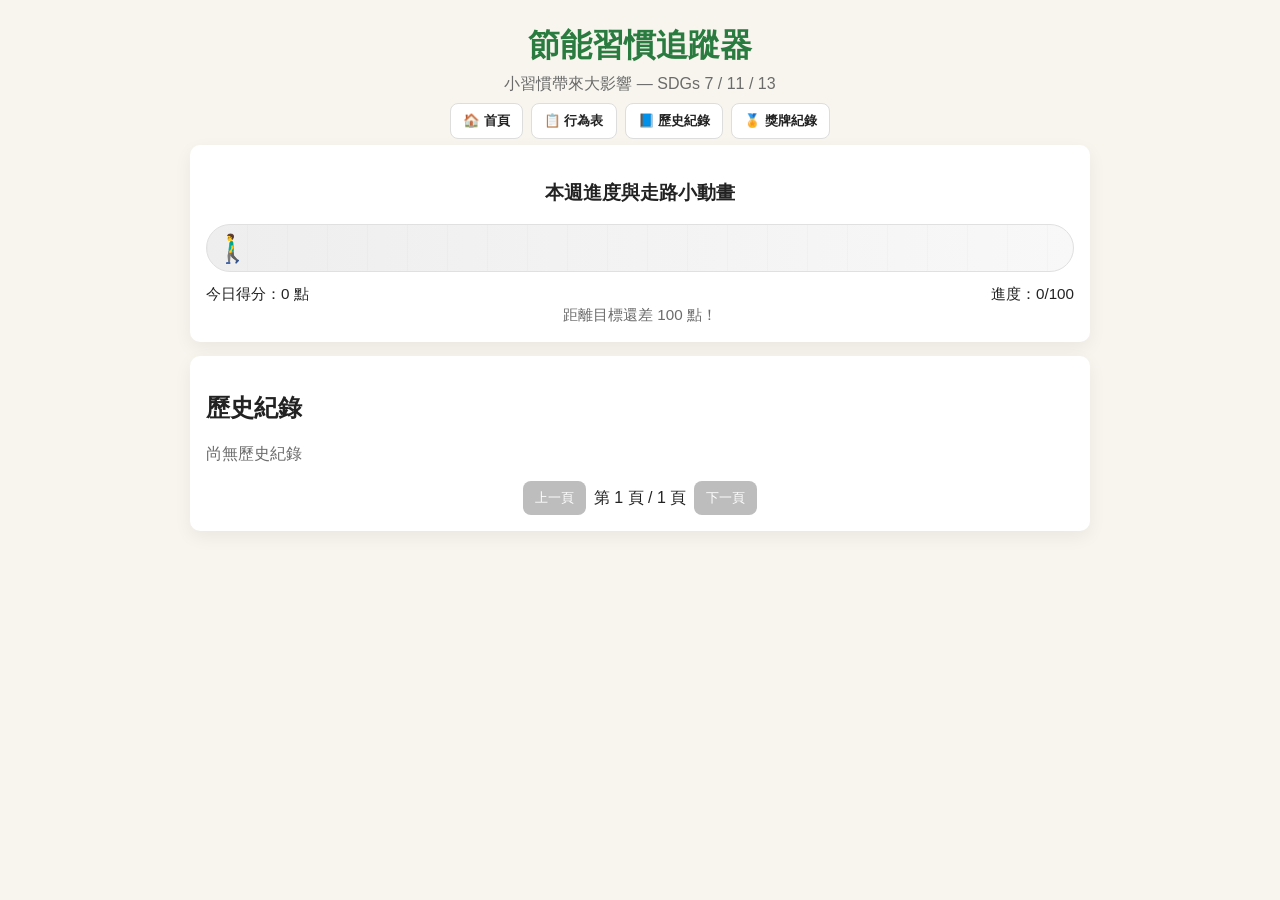
<file: history.html>
<!DOCTYPE html>
<html lang="zh-Hant">
<head>
  <meta charset="utf-8">
  <meta name="viewport" content="width=device-width,initial-scale=1">
  <title>歷史紀錄 - 節能習慣追蹤器</title>
  <link rel="stylesheet" href="style.css">
</head>
<body>
  <header>
    <h1>節能習慣追蹤器</h1>
    <p class="subtitle">小習慣帶來大影響 — SDGs 7 / 11 / 13</p>
    <nav>
      <a href="home.html"><button>🏠 首頁</button></a>
      <a href="behavior.html"><button>📋 行為表</button></a>
      <a href="history.html"><button>📘 歷史紀錄</button></a>
      <a href="medals.html"><button>🏅 獎牌紀錄</button></a>
    </nav>

    <!-- 上方固定走路小動畫（跟其他頁面一致） -->
    <section class="card" id="fixed-animation">
      <h3>本週進度與走路小動畫</h3>
      <div id="track" class="track">
        <div id="walker" class="walker">🚶‍♂️</div>
      </div>
      <div class="row small">
        <div>今日得分：<span id="today-points">0</span> 點</div>
        <div>進度：<span id="week-points-2">0</span>/<span id="weekly-goal-2"></span></div>
      </div>
      <div id="medal-note" class="small muted"></div>
    </section>
  </header>

  <main class="page">
    <section class="card">
      <h2>歷史紀錄</h2>
      <!-- 這裡由 history.js 負責渲染 -->
      <div id="history-list"></div>

      <!-- 原本的分頁按鈕（依你 history.js 的邏輯使用） -->
      <div class="pager">
        <button id="prev-page">上一頁</button>
        <span id="page-info"></span>
        <button id="next-page">下一頁</button>
      </div>
    </section>
  </main>

  <!-- 只需要前端邏輯，不用 Firebase -->
  <script src="main.js"></script>
  <script src="history.js"></script>
</body>
</html>
</file>
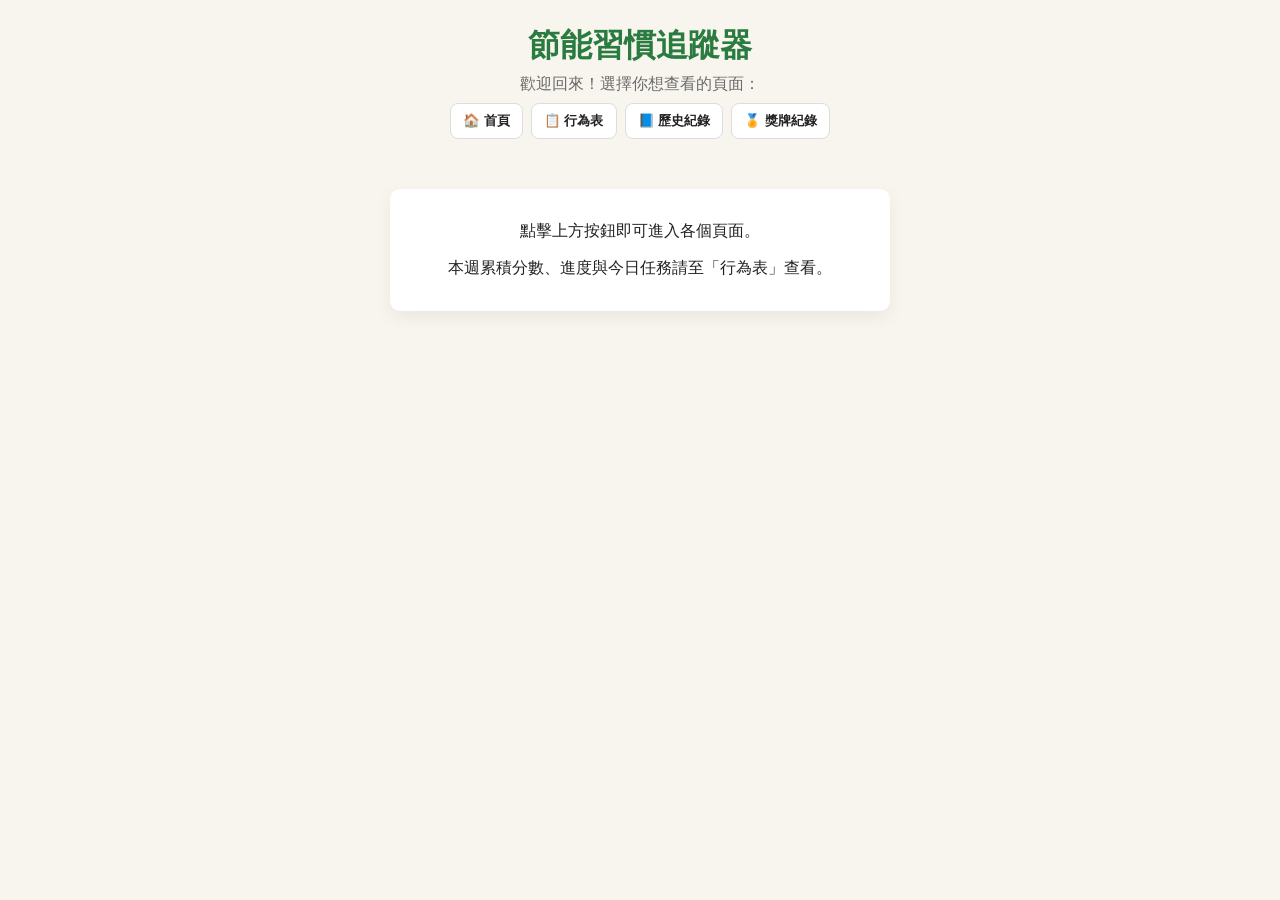
<file: home.html>
<!DOCTYPE html>
<html lang="zh-Hant">
<head>
  <meta charset="utf-8">
  <meta name="viewport" content="width=device-width,initial-scale=1">
  <title>首頁 - 節能習慣追蹤器</title>
  <link rel="stylesheet" href="style.css">
</head>
<body>
  <header>
    <h1>節能習慣追蹤器</h1>
    <p class="subtitle">歡迎回來！選擇你想查看的頁面：</p>
    <nav>
      <a href="home.html"><button>🏠 首頁</button></a>
      <a href="behavior.html"><button>📋 行為表</button></a>
      <a href="history.html"><button>📘 歷史紀錄</button></a>
      <a href="medals.html"><button>🏅 獎牌紀錄</button></a>
    </nav>
  </header>

  <main class="page" style="text-align:center;">
    <section class="card" style="max-width:500px;margin:50px auto;">
      <p>點擊上方按鈕即可進入各個頁面。</p>
      <p>本週累積分數、進度與今日任務請至「行為表」查看。</p>
    </section>
  </main>
</body>
</html>
</file>
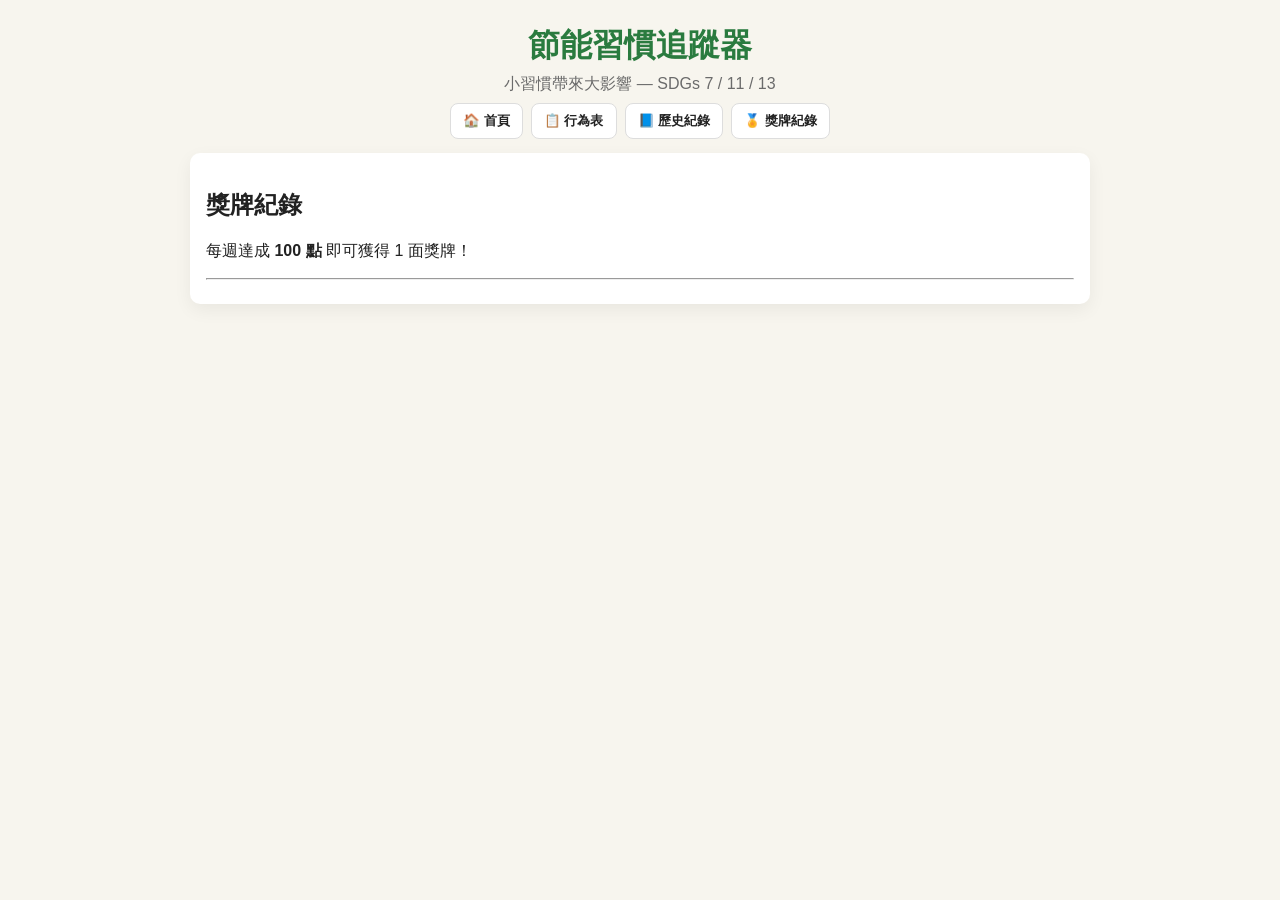
<file: medals.html>
<!DOCTYPE html>
<html lang="zh-Hant">
<head>
  <meta charset="utf-8">
  <meta name="viewport" content="width=device-width,initial-scale=1">
  <title>獎牌紀錄 - 節能習慣追蹤器</title>
  <link rel="stylesheet" href="style.css">
</head>

<body>
  <header>
    <h1>節能習慣追蹤器</h1>
    <p class="subtitle">小習慣帶來大影響 — SDGs 7 / 11 / 13</p>

    <nav>
      <a href="home.html"><button>🏠 首頁</button></a>
      <a href="behavior.html"><button>📋 行為表</button></a>
      <a href="history.html"><button>📘 歷史紀錄</button></a>
      <a href="medals.html"><button>🏅 獎牌紀錄</button></a>
    </nav>
  </header>

  <main class="page">
    <section class="card">
      <h2>獎牌紀錄</h2>
      <p>每週達成 <strong>100 點</strong> 即可獲得 1 面獎牌！</p>
      <div id="medal-count" style="font-size:22px;margin:10px 0;"></div>
      <hr>
      <div id="medal-list"></div>
    </section>
  </main>

  <!-- 使用你的本機資料 main.js -->
  <script src="main.js"></script>

  <!-- 專屬獎牌邏輯（純前端，不使用 Firebase） -->
  <script>
    // 讀取 store（main.js 裡生成）
    const medalListEl = document.getElementById("medal-list");
    const medalCountEl = document.getElementById("medal-count");

    // 若 store 不存在，先建立避免報錯
    if (!window.store) {
      window.store = { medals: [], weeklyTotal: 0 };
    }

    const store = window.store;

    // ===========================
    //   自動判斷是否要新增獎牌
    // ===========================
    function checkAddMedal() {
      // 若本週點數 >=100 且該週還沒領過獎牌 → 新增
      if (store.weeklyTotal >= 100) {

        // 判斷是不是「本週」已經領過獎牌
        const thisWeek = getWeekString();
        const already = store.medals.some(m => m.week === thisWeek);

        if (!already) {
          store.medals.push({
            week: thisWeek,
            date: new Date().toISOString().split("T")[0]
          });

          saveStore();
        }
      }
    }

    // ===========================
    //   顯示獎牌內容
    // ===========================
    function renderMedals() {
      const medals = store.medals || [];

      medalCountEl.textContent = `目前共有：${medals.length} 面獎牌 🏅`;

      if (medals.length === 0) {
        medalListEl.innerHTML = "<p class='muted'>尚無獎牌紀錄，加油！</p>";
        return;
      }

      let html = "";
      medals.forEach((m, idx) => {
        html += `
          <div class="history-item">
            <div class="date">🏅 第 ${idx + 1} 面獎牌</div>
            <div class="muted">週次：${m.week}</div>
            <div class="muted">取得日期：${m.date}</div>
            <hr>
          </div>
        `;
      });

      medalListEl.innerHTML = html;
    }

    // ===========================
    //   輔助函數：取得「今年第幾週」
    // ===========================
    function getWeekString() {
      const d = new Date();
      const oneJan = new Date(d.getFullYear(), 0, 1);
      const numberOfDays = Math.floor((d - oneJan) / (24 * 60 * 60 * 1000));
      const week = Math.ceil((d.getDay() + 1 + numberOfDays) / 7);
      return `${d.getFullYear()}-W${week}`;
    }

    // ===========================
    //   初始化
    // ===========================
    checkAddMedal();
    renderMedals();
  </script>
</body>
</html>
</file>
<file: style.css>
:root{
  --bg:#f7f5ee;
  --card:#fff;
  --accent:#2a7b3f;
  --muted:#6b6b6b;
}

*{box-sizing:border-box}

body{
  margin:0;
  font-family:"Noto Sans TC",Arial,sans-serif;
  background:var(--bg);
  color:#222;
  padding:18px;
}

header{
  max-width:900px;
  margin:0 auto 14px;
  text-align:center;
}

h1{
  margin:6px 0;
  color:var(--accent);
}

.subtitle{
  margin:0 0 8px;
  color:var(--muted);
}

nav{
  display:flex;
  gap:8px;
  justify-content:center;
  margin-bottom:6px;
}

nav button{
  padding:8px 12px;
  border-radius:8px;
  border:1px solid #ddd;
  background:white;
  cursor:pointer;
  color:#222;
  font-weight:600;
}

nav button:hover{
  transform:scale(1.02);
}

.page{
  max-width:900px;
  margin:0 auto 30px;
}

.hidden{display:none;}

.card{
  background:var(--card);
  padding:16px;
  border-radius:10px;
  box-shadow:0 6px 18px rgba(0,0,0,0.06);
  margin-bottom:14px;
}

.row{
  display:flex;
  justify-content:space-between;
  align-items:center;
  gap:10px;
}

.small{
  font-size:0.95rem;
}

.muted{
  color:var(--muted);
}

.task-list{
  display:flex;
  flex-direction:column;
  gap:8px;
  margin-top:8px;
}

.task{
  display:flex;
  justify-content:space-between;
  align-items:center;
  padding:10px;
  background:#fff8e6;
  border-radius:8px;
  border:1px solid #eedcaa;
}

.task .name{
  font-weight:600;
}

.task .points{
  color:var(--muted);
}

button{
  border:none;
  background:#1976d2;
  color:white;
  padding:8px 12px;
  border-radius:8px;
  cursor:pointer;
}

button[disabled]{
  background:#bdbdbd;
  cursor:not-allowed;
}

textarea{
  width:100%;
  min-height:64px;
  margin-top:8px;
  padding:8px;
  border-radius:6px;
  border:1px solid #ddd;
}

.track{
  height:48px;
  background:linear-gradient(90deg,#eee,#f8f8f8);
  border-radius:24px;
  position:relative;
  margin:12px 0;
  overflow:hidden;
  border:1px solid #e0e0e0;
}

.walker{
  position:absolute;
  left:8px;
  top:50%;
  transform:translateY(-50%);
  font-size:28px;
  transition:left 800ms ease;
}

.track::before{
  content:"";
  position:absolute;
  left:0;
  right:0;
  top:0;
  bottom:0;
  background-image:repeating-linear-gradient(90deg,rgba(0,0,0,0.03) 0 1px,transparent 1px 40px);
  opacity:0.6;
  border-radius:24px;
}

.footer{
  max-width:900px;
  margin:0 auto;
  text-align:center;
  color:var(--muted);
  font-size:0.9rem;
}

.history-item{
  padding:10px;
  border-bottom:1px solid #eee;
}

.history-item .date{
  font-weight:700;
}

.pager{
  display:flex;
  gap:8px;
  align-items:center;
  justify-content:center;
  margin-top:12px;
}
</file>
